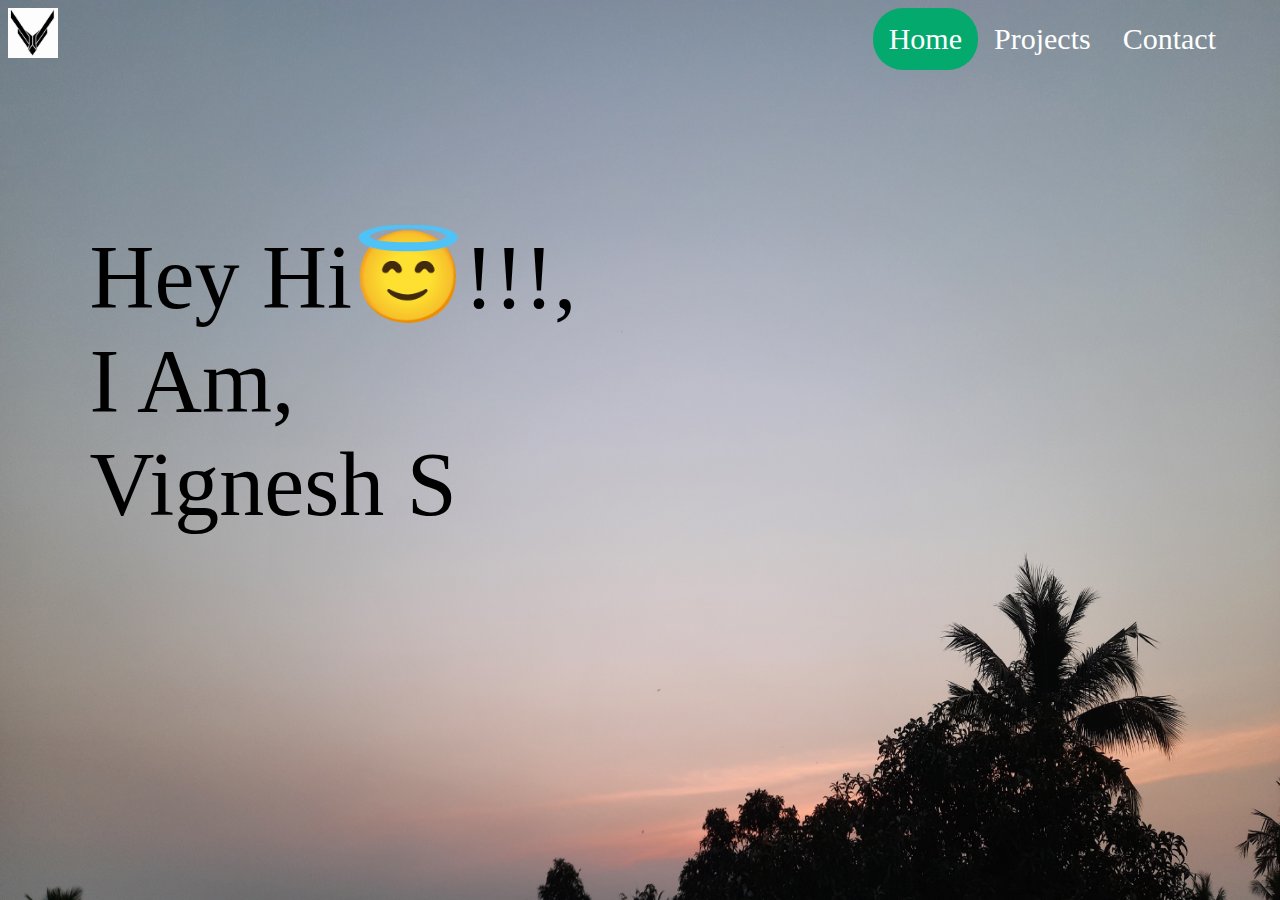
<file: index.html>
<!DOCTYPE html>
<html lang="en">

<head>
    <meta charset="UTF-8">
    <meta name="viewport" content="width=device-width, initial-scale=1.0">
    <title>Home</title>
    <style>
        body {
            background-image: url(img/Index_bg.jpg);
            background-repeat: no-repeat;
            background-attachment: fixed;
            background-size: 100% 100%;
        }

        .big {
            position: absolute;
            left: 7%;
            top: 25%;
            font-size: 90px;
        }

        ul {

            list-style-type: none;
            margin: 0;
            padding-right: 40px;
            overflow: hidden;
            float: right;


        }

        li {
            float: left;
        }

        li a,
        .dropbtn {
            display: inline-block;
            color: white;
            font-size: 30px;
            text-align: center;
            padding: 14px 16px;
            text-decoration: none;
        }

        li a:hover,
        .dropdown:hover .dropbtn {
            background-color: black;
            border-radius: 30px;
        }

        li.dropdown {
            display: inline-block;
        }

        .dropdown-content {
            display: none;
            position: absolute;
            background-color: #f6f6bf;
            min-width: 160px;
            box-shadow: 0px 8px 16px 0px rgba(0, 0, 0, 0.2);
            border-radius: 30px;
            z-index: 1;
        }

        .dropdown-content a {
            color: black;
            padding: 12px 16px;
            text-decoration: none;
            display: block;
            text-align: left;

        }

        .dropdown-content a:hover {
            background-color: #f1f1f1;
        }

        .dropdown:hover .dropdown-content {
            display: block;
        }

        .active {
            background-color: #04AA6D;
            border-radius: 30px;
        }
    </style>
</head>

<body>
    <header><a href="#home" style="float: left; left: 10PX; top: 10px;"><img src="img/logo.jpeg" alt="logo" width="50px"
                height="50px"></a></header>


    <ul>
        <li><a class="active" href="#home">Home</a></li>
        <li class="dropdown">
            <a herf="#drop" class="dropbtn">Projects</a>
            <div class="dropdown-content">
                <a href="portfolio.html">Portfolio</a>
                <a href="temp.html">Temperature Converter</a>
                <a href="bmi.html">BMI Calculater</a>
            </div>
        <li><a href="contact.html">Contact</a></li>
        </li>
    </ul>




    <div class="big">
        Hey Hi😇!!!,<br>
        I Am,<br>
        Vignesh S<br>
    </div>


</body>

</html>
</file>
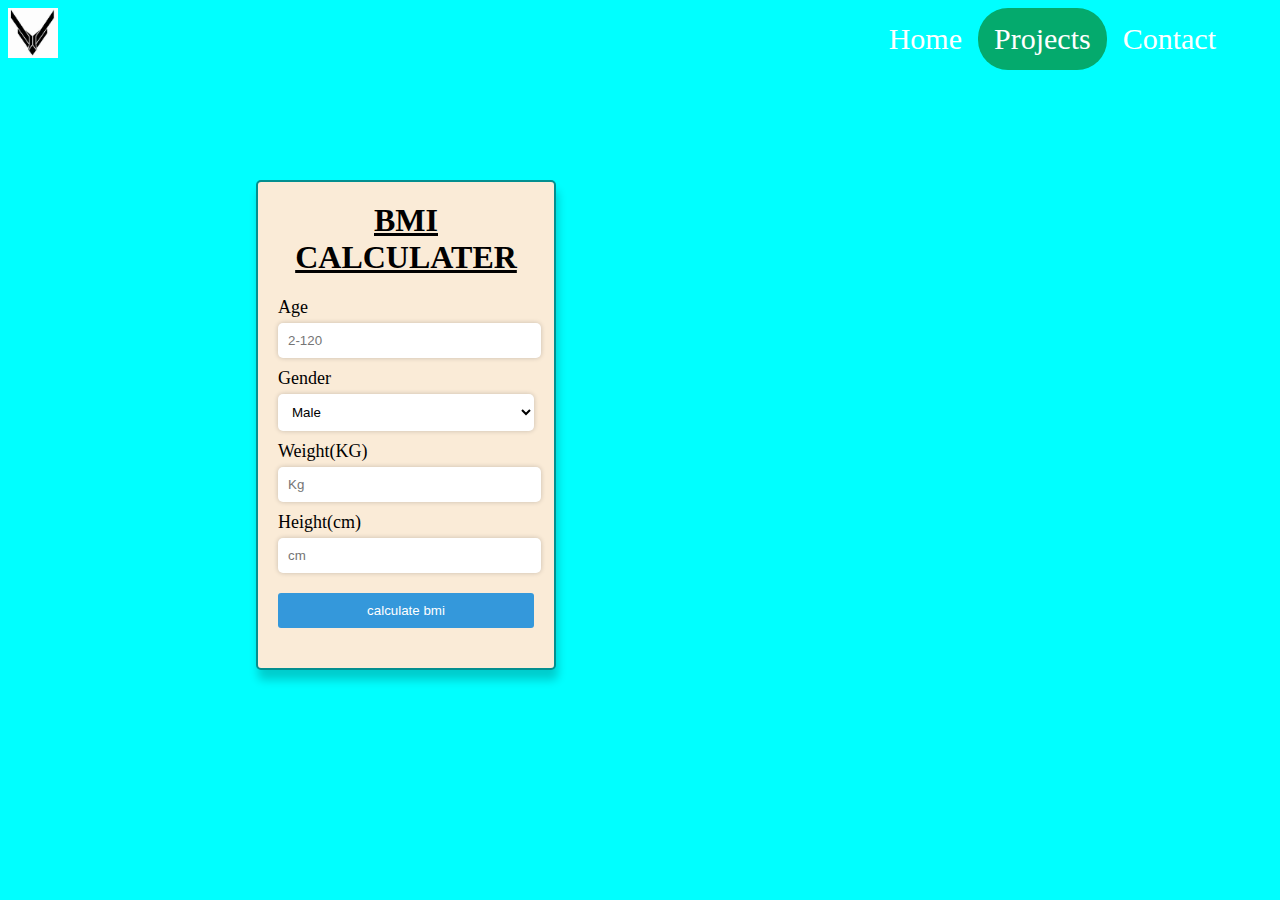
<file: bmi.html>
<!DOCTYPE html>
<html lang="en">

<head>
    <meta charset="UTF-8">
    <meta name="viewport" content="width=device-width, initial-scale=1.0">
    <title>BMI CALCULATER</title>
    <link rel="stylesheet" href="css/bmi.css">
</head>

<body>
    <header><a href="#home" style="float: left; left: 10PX; top: 10px;"><img src="img/logo.jpeg" alt="logo" width="50px"
                height="50px"></a></header>


    <ul>
        <li><a href="index.html">Home</a></li>
        <li class="dropdown">
            <a herf="#drop" class="active" class="dropbtn"> Projects</a>
            <div class="dropdown-content">
                <a href="portfolio.html">Portfolio</a>
                <a href="temp.html">Temperature Converter</a>
                <a class="active" href="bmi.html">BMI Calculater</a>
            </div>
        <li><a href="contact.html">Contact</a></li>

        </li>
    </ul>

    <div class="container">
        <h1>BMI CALCULATER</h1>
        <form id="bmiForm">
            <label for="age">Age</label>
            <input type="number" id="age" placeholder="2-120">
            <label for="gender">Gender</label>
            <select id="gender">
                <option value="male">Male</option>
                <option value="female">Female</option>
            </select>
            <label for="weight">Weight(KG)</label>
            <input type="number" id="weight" placeholder="Kg">
            <label for="height">Height(cm)</label>
            <input type="number" id="height" placeholder="cm">

            <input type="submit" value="calculate bmi">
        </form>

        <div id="result">
            <script src="script/bmi.js"></script>
        </div>
    </div>

</body>

</html>
</file>
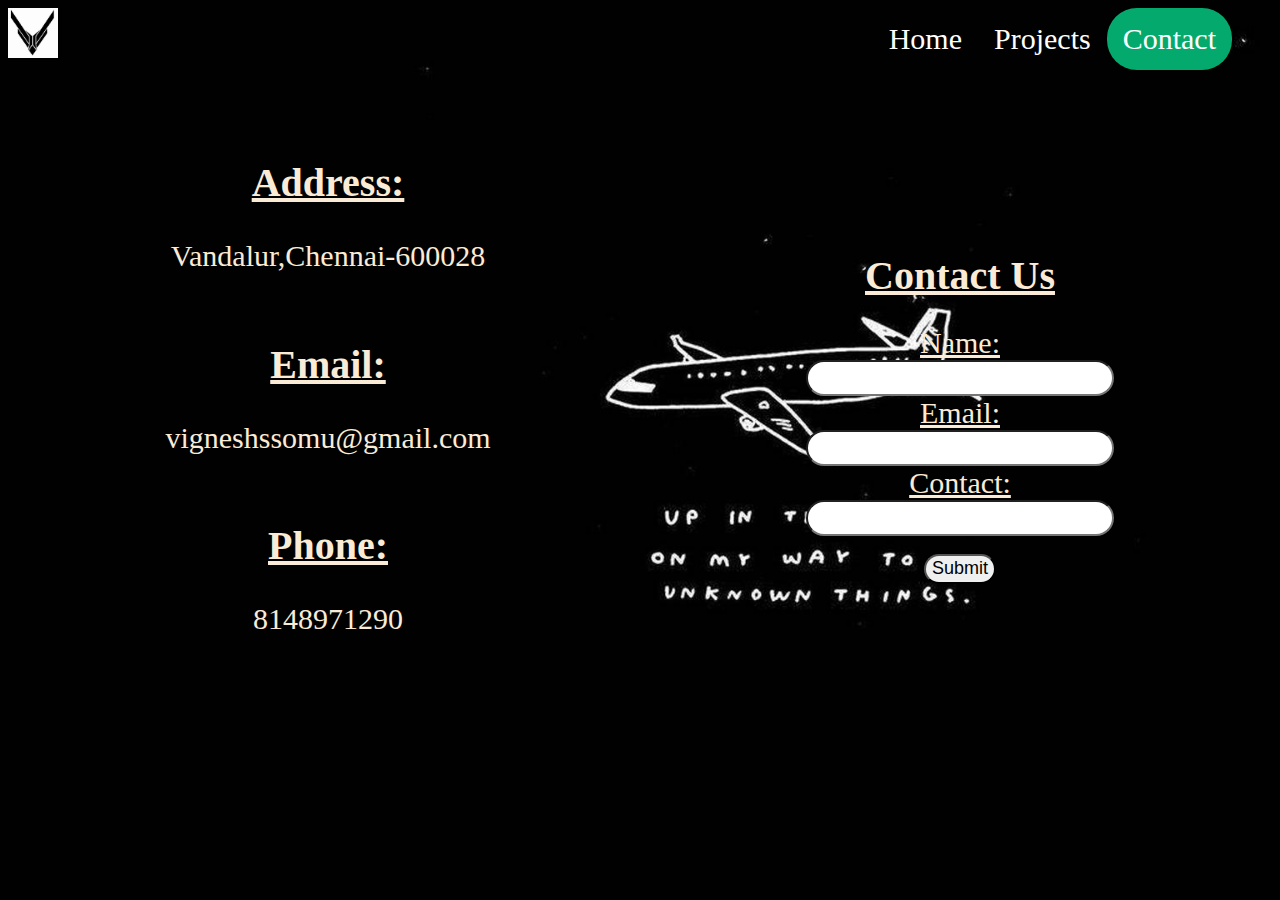
<file: contact.html>
<!DOCTYPE html>
<html lang="en">

<head>
    <meta charset="UTF-8">
    <meta name="viewport" content="width=device-width, initial-scale=1.0">
    <title>Contact</title>
    <style>
        body {
            background-image: url(img/contact_bg1.jpg);
            background-size: cover;
            color: antiquewhite;
            background-repeat: no-repeat;
            background-attachment: fixed;

        }

        ul {


            list-style-type: none;
            margin: 0;
            padding-right: 40px;
            overflow: hidden;
            float: right;


        }

        li {
            float: left;
        }

        li a,
        .dropbtn {
            display: inline-block;
            color: white;
            font-size: 30px;
            text-align: center;
            padding: 14px 16px;
            text-decoration: none;
        }

        li a:hover,
        .dropdown:hover .dropbtn {
            background-color: burlywood;
            border-radius: 30px;
        }

        li.dropdown {
            display: inline-block;
        }

        .dropdown-content {
            display: none;
            position: absolute;
            background-color: #f6f6bf;
            min-width: 160px;
            box-shadow: 0px 8px 16px 0px rgba(0, 0, 0, 0.2);
            border-radius: 30px;
            z-index: 1;
        }

        .dropdown-content a {
            color: black;
            padding: 12px 16px;
            text-decoration: none;
            display: block;
            text-align: left;

        }

        .dropdown-content a:hover {
            background-color: #f1f1f1;
        }

        .dropdown:hover .dropdown-content {
            display: block;
            color: aqua;
        }

        .active {
            background-color: #04AA6D;
            border-radius: 30px;
        }

        label {
            font-size: 30px;
            text-decoration: underline;
        }

        input {
            height: 30px;
            width: 300px;
            border-radius: 20px;
            font-size: large;
            text-align: center;
        }

        h2 {
            font-size: 40px;
        }
    </style>
</head>

<body>
    <header><a href="#home" style="float: left; left: 10PX; top: 10px;"><img src="img/logo.jpeg" alt="logo" width="50px"
                height="50px"></a></header>


    <ul>
        <li><a href="index.html">Home</a></li>
        <li class="dropdown">
            <a herf="#drop" class="dropbtn">Projects</a>
            <div class="dropdown-content">
                <a href="portfolio.html">Portfolio</a>
                <a href="temp.html">Temperature Converter</a>
                <a href="bmi.html">BMI Calculater</a>
            </div>
        <li><a class="active" href="#contact">Contact</a></li>
        </li>
    </ul>

    <div style=" position: absolute; width : 50%; height: 75%; top: 14%; text-align: center; font-size: 30px;">
        <h2><u><b>Address:</b></u></h2> Vandalur,Chennai-600028<br><br>
        <h2><u><b>Email:</b></u></h2> vigneshssomu@gmail.com<br><br>
        <h2><u><b>Phone:</b></u></h2> 8148971290<br><br>
    </div>
    <div style=" position: absolute; right: 0%; width : 50%; height: 75%; top: 25%; text-align: center;">
        <h1 style="font-size: 40px;"><u>Contact Us</u></h1>
        <form>
            <label for="name">Name:</label><br>
            <input type="text" id="name"><br>
            <label for="Email">Email:</label><br>
            <input type="email" id="Email"><br>
            <label for="contact">Contact:</label><br>
            <input type="number" id="contact"><br><br>
            <input style="width: fit-content;" type="submit">
        </form>
    </div>
</body>

</html>
</file>
<file: css/bmi.css>
body{
    background-image: url('https://thumbs.dreamstime.com/b/concept-word-bmi-wooden-cubes-blue-background-body-mass-index-medical-oncept-195528548.jpg');
    background-color: aqua;
    background-attachment: fixed;
    background-size: cover ;
    
}
.container{
    position: absolute;
    left: 20%;
    top: 20%;
    max-width: 20%;
    padding: 20px;
    background-color: antiquewhite;
    border: 2px solid rgb(2, 143, 143);
    border-radius: 5px;
    box-shadow: 2px 10px 10px rgba(0,0,0,0.2);
    

}
h1{
    margin-top: 0;
    color: black;
    text-align: center;
    text-decoration: underline;
}

form{
    margin-bottom: 20px;
    display: flex;
    flex-direction: column;

}

label{
    font-size: large;
    font-weight: 60px;
    margin-bottom: 5px;
    color: black;

}
input[type="number"], select{
    width: 95%;
    padding: 10px;
    border: none;
    background: #fff;
    border-radius: 5px;
    box-shadow: 0px 0px 5px rgba(0,0,0,0.2);
    margin-bottom: 10px;

}
input[type="number"]:focus, select:focus{
    outline: none;
    box-shadow: 0px 0px 5px #3498db;

}

select{
    width: 100%;
}

input[type="submit"]{
    padding: 10px;
    margin-top: 10px;
    background-color: #3498db;
    border: none;
    border-radius: 3px;
    color: #fff;
    cursor: pointer;
    transition: background-color 0.s ease;

}
input[type="submit"]:hover{
    background-color: #2187b5;
}

#result{
    font-weight: bold;
    margin-top: 20px;
    color: #3498db;
}

ul {
            
    list-style-type: none;
    margin: 0;
    padding-right: 40px;
    overflow: hidden;
    float: right;
    
    
}

li {
    float: left;
}

li a, .dropbtn {
    display: inline-block;
    color: white;
    font-size: 30px;
    text-align: center;
    padding: 14px 16px;
    text-decoration: none;
}

li a:hover, .dropdown:hover .dropbtn {
    background-color: black;
    border-radius: 30px;
}

li.dropdown {
    display: inline-block;
}

.dropdown-content {
    display: none;
    position: absolute;
    background-color: #f6f6bf;
    min-width: 160px;
    box-shadow: 0px 8px 16px 0px rgba(0,0,0,0.2);
    border-radius: 30px;
    z-index: 1;
}

.dropdown-content a {
    color: black;
    padding: 12px 16px;
    text-decoration: none;
    display: block;
    text-align: left;
    
}

.dropdown-content a:hover {background-color: #f1f1f1;}

.dropdown:hover .dropdown-content {
    display: block;
}

.active {
    background-color: #04AA6D;
    border-radius: 30px;
}
</file>
